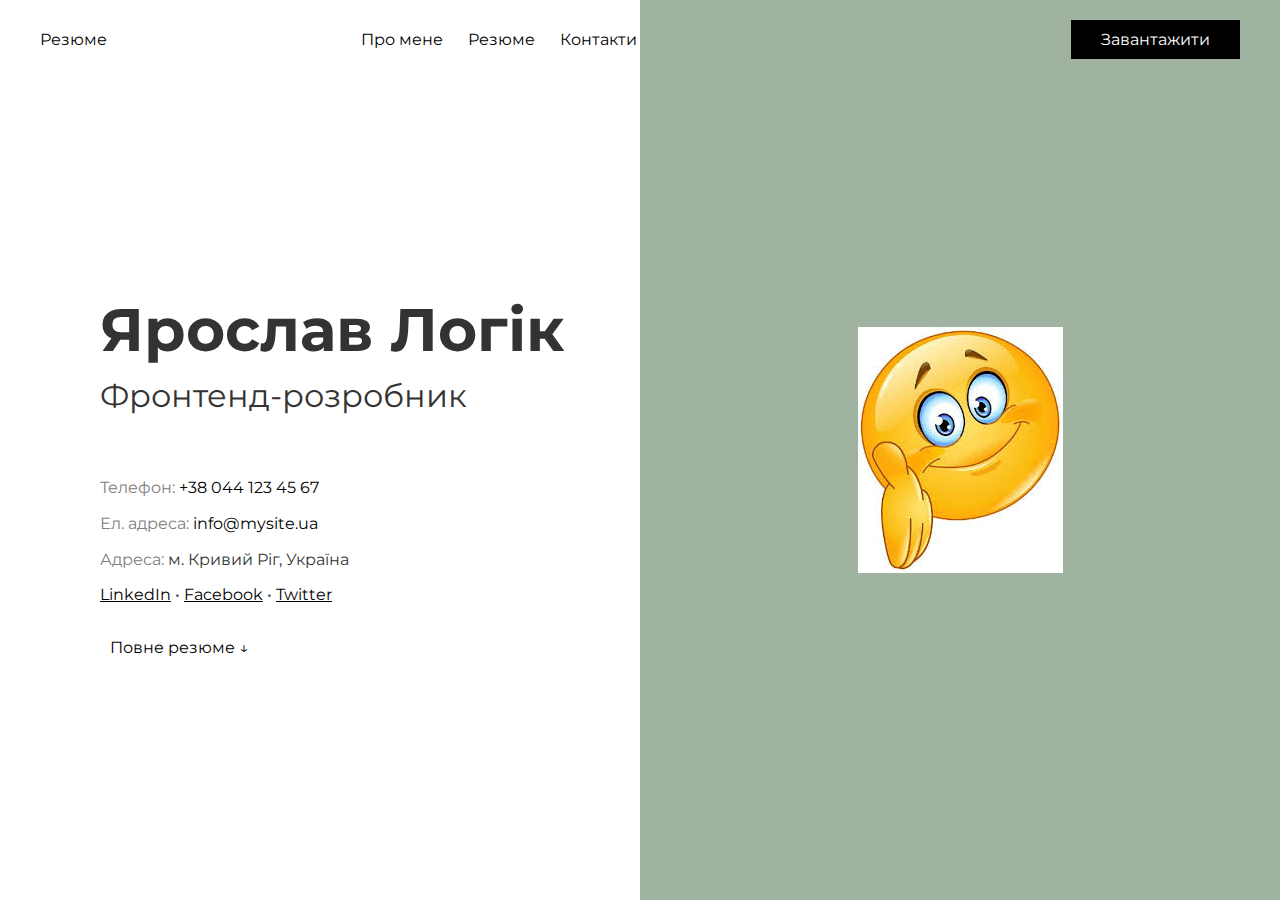
<file: index.html>
<!DOCTYPE html>
<html lang="ukr">

<head>
    <title>Резюме</title>
    <link rel="stylesheet" href="styles.css">
    <link href="https://fonts.googleapis.com/css2?family=Montserrat:ital,wght@0,100..900;1,100..900&display=swap" rel="stylesheet">
</head>

<body>
    
    <header>
            <a href="#resume">Резюме</a>
            <nav>
                <a href="#about">Про мене</a>
                <a href="#resume-link">Резюме</a>
                <a href="#contacts">Контакти</a>
            </nav>
            <button class="download-btn">Завантажити</button>
    </header>

    
    <main>

        <div class="background"></div>
        
        <section class="info">
            <h1>Ярослав Логік</h1>
            <h2>Фронтенд-розробник</h2>

            <div class="contacts">
                <p><span>Телефон: </span><a href="tel:+380441234567">+38 044 123 45 67</a></p>
                <p><span>Ел. адреса: </span><a href="mailto:info@mysite.ua">info@mysite.ua</a></p>
                <p><span>Адреса:</span> м. Кривий Рiг, Україна</p>
            </div>
            <ul class="social-links">
                <li><a href="#">LinkedIn</a></li> •
                <li><a href="#">Facebook</a></li> •
                <li><a href="#">Twitter</a></li>
            </ul>

            <a href="#" class="full-resume">Повне резюме ↓</a>
        
        </section>
        <section class="photo-section">
            <img src="photo.jpg" alt="Фото Надії Логіки" class="photo">
        </section>

    </main>

</body>
</html>
</file>
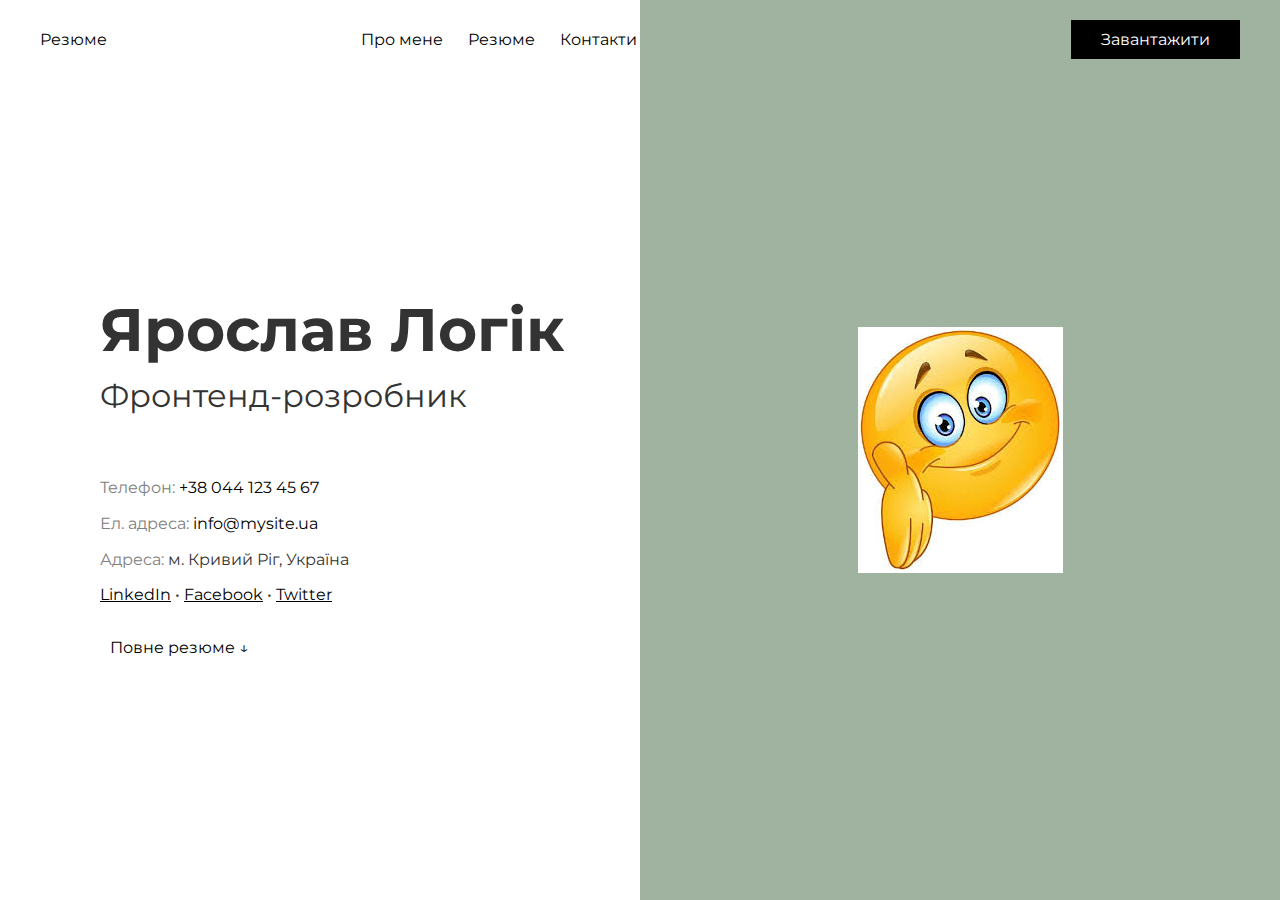
<file: test.html>
<!DOCTYPE html>
<html lang="ukr">

<head>
    <title>Резюме</title>
    <link rel="stylesheet" href="styles.css">
    <link href="https://fonts.googleapis.com/css2?family=Montserrat:ital,wght@0,100..900;1,100..900&display=swap" rel="stylesheet">
</head>

<body>
    
    <header>
            <a href="#resume">Резюме</a>
            <nav>
                <a href="#about">Про мене</a>
                <a href="#resume-link">Резюме</a>
                <a href="#contacts">Контакти</a>
            </nav>
            <button class="download-btn">Завантажити</button>
    </header>

    
    <main>

        <div class="background"></div>
        
        <section class="info">
            <h1>Ярослав Логік</h1>
            <h2>Фронтенд-розробник</h2>

            <div class="contacts">
                <p><span>Телефон: </span><a href="tel:+380441234567">+38 044 123 45 67</a></p>
                <p><span>Ел. адреса: </span><a href="mailto:info@mysite.ua">info@mysite.ua</a></p>
                <p><span>Адреса:</span> м. Кривий Рiг, Україна</p>
            </div>
            <ul class="social-links">
                <li><a href="#">LinkedIn</a></li> •
                <li><a href="#">Facebook</a></li> •
                <li><a href="#">Twitter</a></li>
            </ul>

            <a href="#" class="full-resume">Повне резюме ↓</a>
        
        </section>
        <section class="photo-section">
            <img src="photo.jpg" alt="Фото Надії Логіки" class="photo">
        </section>

    </main>

</body>
</html>
</file>
<file: styles.css>
* {
    margin: 0;
    padding: 0;
    box-sizing: border-box;
    font-size: 16px;
    font-family: 'Montserrat', sans-serif;
}

a {
    text-decoration: none;
    color: #000;
}

body {
    width: 100%;
    font-family: 'Arial', sans-serif;
    color: #333;
}


header {
    width: 100%;
    position: absolute;
    display: flex;
    justify-content: space-between;
    align-items: center;
    padding: 20px 40px;
}

nav {
    display: flex;
    gap: 25px;
    margin-right: 15%;
}

.download-btn {
    background-color: #000;
    color: #fff;
    padding: 10px 30px;
    border: none;
    cursor: pointer;
}

main {
    width: 100%;
    height: 100vh;
    display: flex;
    align-items: center;
    justify-content: center;
}


.background {
    width: 50%;
    height: 100%;
    position: absolute;
    top: 0;
    right: 0;
    z-index: -1;
    background-color: #a0b2a0;
}

.info {
    width: 50%;
    padding: 50px 20px 0 100px;
}

span {
    color: #808080;
}

.info h1 {
    font-size: 60px;
    font-weight: bold;
    margin-bottom: 10px;
}

.info h2 {
    font-size: 32px;
    margin-bottom: 60px;
    font-weight: normal;
}

.contacts p, .social-links a {
    margin-bottom: 10px;
    line-height: 1.6;
}

.social-links {
    margin-bottom: 30px;
}

.social-links li {
    display: inline;
}

.social-links a {
    text-decoration: underline solid black;
}

.full-resume {
    margin-top: 20px;
    color: #000;
    
    padding: 10px;
}

.photo-section {
    width: 50%;
    display: flex;
    justify-content: center;
    align-items: center;
}

.photo {
    max-width: 80%;
    height: auto;
}
</file>
